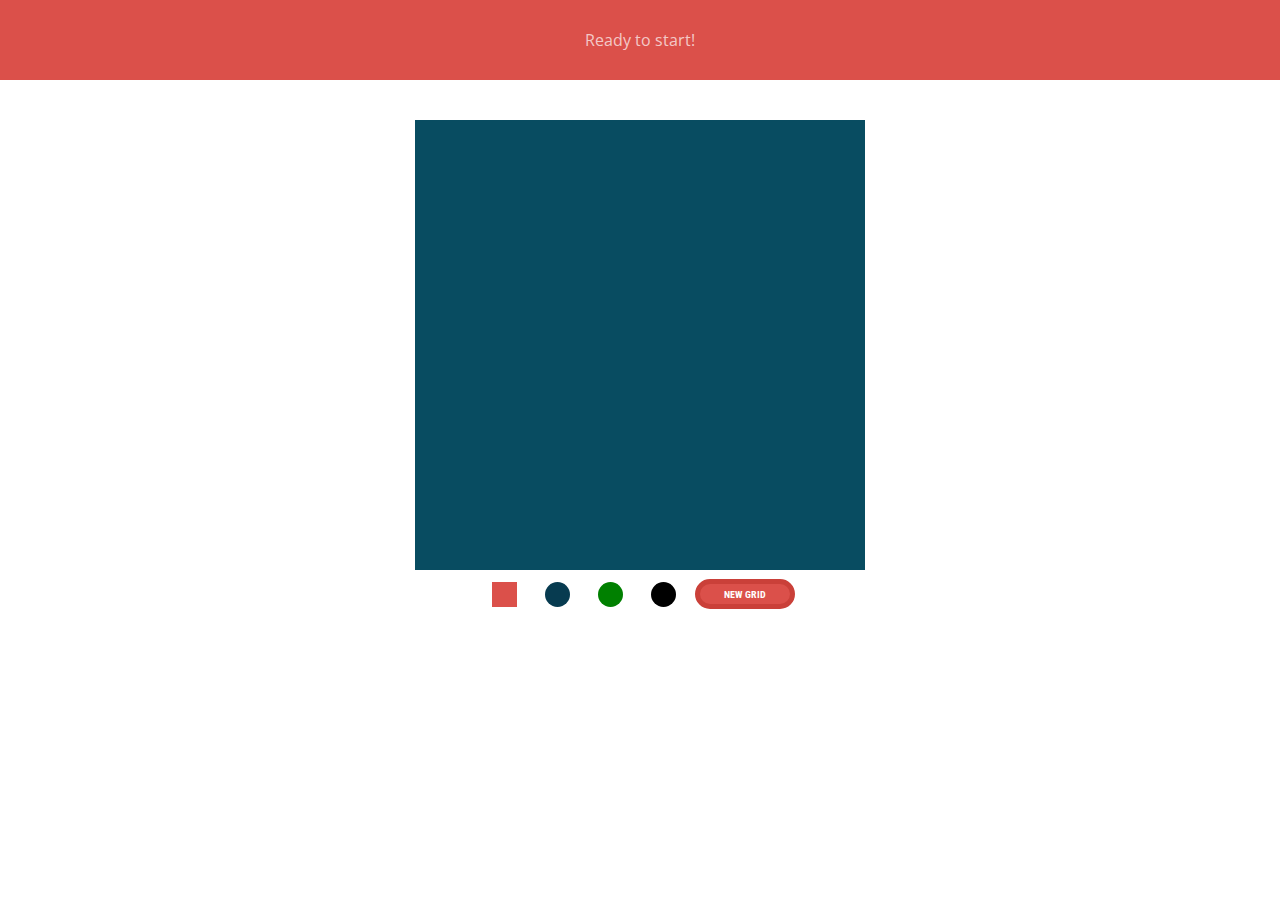
<file: index.html>
<!DOCTYPE html>
<html>
  <head>
    <title>
      Etch-A-Sketch by Justin
    </title>
    <link rel="stylesheet" type="text/css" href="reset.css">
    <link rel="stylesheet" type="text/css" href="etch-stylesheet.css">
    <script src="https://ajax.googleapis.com/ajax/libs/jquery/1.11.0/jquery.min.js"></script>
    <script src="etch-script.js"></script>
  </head>
  <body>
    <div class="title-wrapper">
      <div class="title-message"><h1>Javascript is not working!</h1></div>
    </div>
    <div class="grid"></div>
    <div class="color-picker">
      <div class="color" id="red"></div>
      <div class="color" id="blue"></div>
      <div class="color" id="green"></div>
      <div class="color" id="rainbow"></div>
      <button id="new-grid">New grid</button>
    </div>
    <div class="input-block">
      <div class="close-input-block"><div id="close-input-block-text">X</div></div>
      <div class="input-fields">
        <form>
          <div class="amount-blocks-text" id="the_height_text_and_also_a_warning">Height:</div>
          <input type="text" id="heigth_blocks">
          <div class="amount-blocks-text" id="the_width_text">Width:</div>
          <input type="text" id="width_blocks">
        </form>
      </div>
      <button id="confirm-new-grid">OK</button>
    </div>
    <div class="input-opacity-overlay">
    </div>


  </body>
</html>
</file>
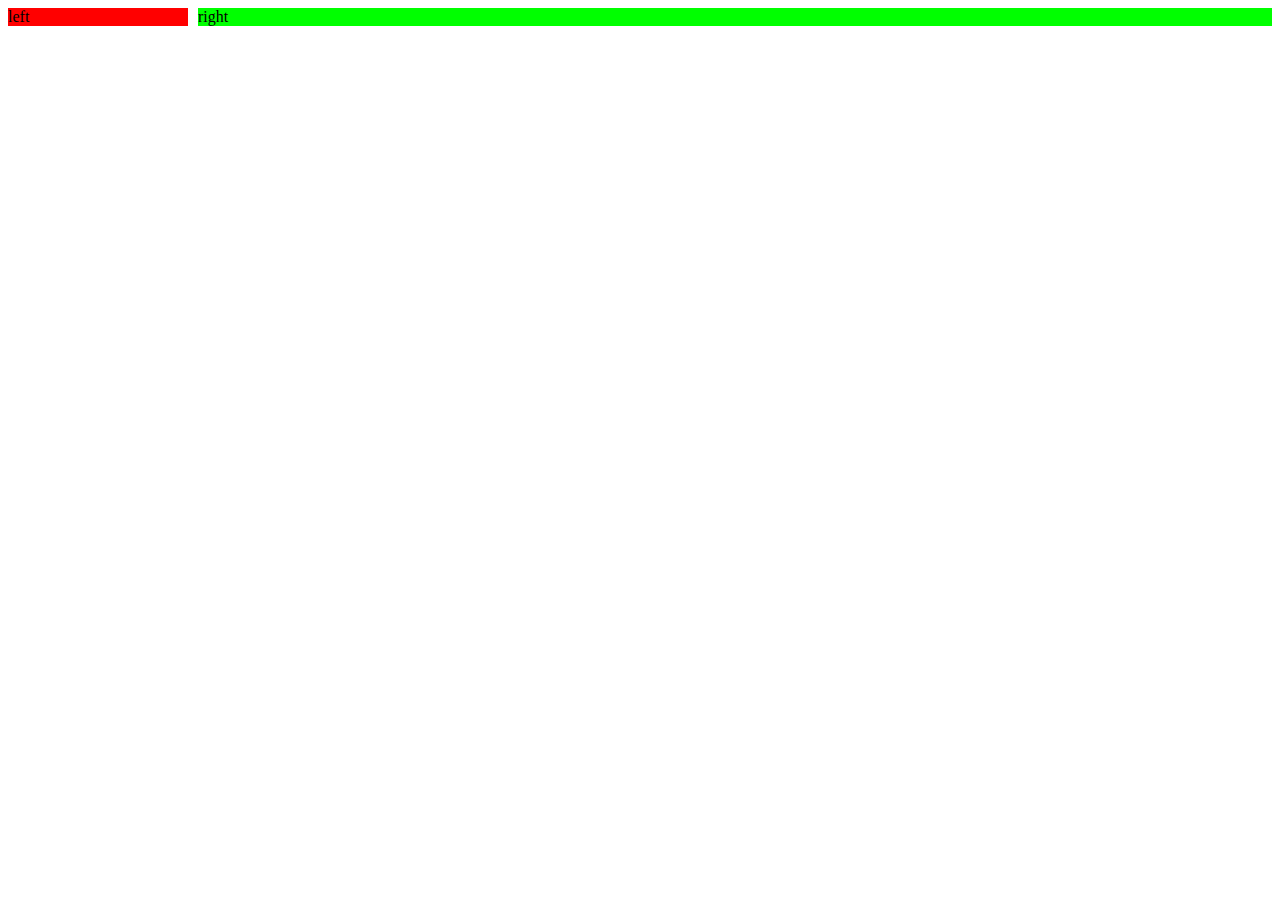
<file: test-full-width.html>
<!DOCTYPE html>
<html>
<head>
    <title>This is My Page's Title</title>
    <style type="text/css">
      #left {
              float:left;
              width:180px;
              background-color:#ff0000;
      }
      #right {
              margin-left: 190px;
              background-color:#00FF00;
      }
    </style>
</head>

<body>
  <div>
      <div id="left">
              left
      </div>
      <div id="right">
              right
      </div>
  </div>
</body>

</html>
</file>
<file: etch-stylesheet.css>
@import url(http://fonts.googleapis.com/css?family=Open+Sans:300,400,700);
@import url(http://fonts.googleapis.com/css?family=Roboto+Condensed:700,400,300);

html {
  font-family: 'Open Sans';
  margin: 0;
}

body {
  margin: 0;
}

div {

}

.title-wrapper {
  display: block;
  background-color: #DB504A;
  height: 80px;
  margin: 0 0 40px 0;
  width: 100%;

}

.title-message {
  margin: auto;
  text-align: center;
  width: 500px;
  color: rgba(256, 256, 256, 0.7);
  position: relative;
  top: 50%;
  transform: translateY(-50%);
  -webkit-transform: translateY(-50%);
}


.grid {
  margin: 0 auto;
}

.color-picker {
  margin: auto;
  padding: 0;
  width: 320px;
}

.color {
  display: inline-block;
  margin: 12px 12px 12px 12px;
  height: 25px;
  width: 25px;
  background: red;
  border-radius: 50%;
  transition: all 0.3s ease;
}

.color:hover {
  border-radius: 0;
  transform: scale(1.2);
}

.color:active {
  border-radius: 10%;
}

#red {background-color: #DB504A;}
#blue {background-color: #073B50;}
#green {background-color: green;}
#rainbow {background-color: black;}

button {
  display: inline-block;
  vertical-align: top;
  margin: 9px 0px 12px 3px;
  padding: 0;
  width: 100px;
  height: 30px;
  background: #DB504A;
  font: 700 10px 'Roboto Condensed', sans-serif;
  color: white;
  text-align: center;
  text-transform: uppercase;
  border: 5px solid #CA4039;
  border-radius: 30px;
  transition: all 0.3s ease;
}

button:hover {
  background-color: #084C61;
  border: 5px solid #073B50;
  box-shadow: 0px 2px 2px 0px rgba(0,0,0,0.50);
  border-radius: 72px;
  transform: scale(0.9);
}

.input-block {
  display: none;
  position: absolute;
  padding: 4% 2%;
  top: 42%;
  left: 30%;
  margin: auto;
  background-color: white;
  width: 36%;
  z-index: 1;
}

.close-input-block {
  position: relative;
  left: 90%;
  top: -10px;
  width: 30px;
  height: 30px;
  background: #084C61;
  font: 700 15px 'Roboto Condensed', sans-serif;
  color: white;
  text-align: center;
  border-radius: 50%;
}

.close-input-block:hover {
  background: #DB504A;
  transform: scale(0.9);
}

#close-input-block-text {
  position: relative;
  top: 50%;
  transform: translateY(-50%);
  -webkit-transform: translateY(-50%);
}

.input-fields {
  position: relative;
  padding: 0;
}

.amount-blocks-text {
  display: inline-block;
  width: 60px;
  margin: 6pt 0 6pt;
  font: 700 15px/1.2 'Roboto Condensed', sans-serif;
  text-transform: uppercase;
  text-align: right;
}

input {
  display: inline;
  width: 130px;
}

#confirm-new-grid {
  position: relative;
  left: 50%;
  transform: translateX(-50%);
  -webkit-transform: translateX(-50%);
}

.input-opacity-overlay {
  position: fixed;
  top: 0;
  left: 0;
  background-color: #000;
  width: 100%;
  height: 100%;
  display: none;
  opacity: 0.8;
}

.block {
  float: left;
  display: inline-block;
  background-color: #084C61;
  width: 16px;
  height: 16px;
  border: 0px;
  margin: 0px 0px 0px 0px;
  padding: 0;
}
</file>
